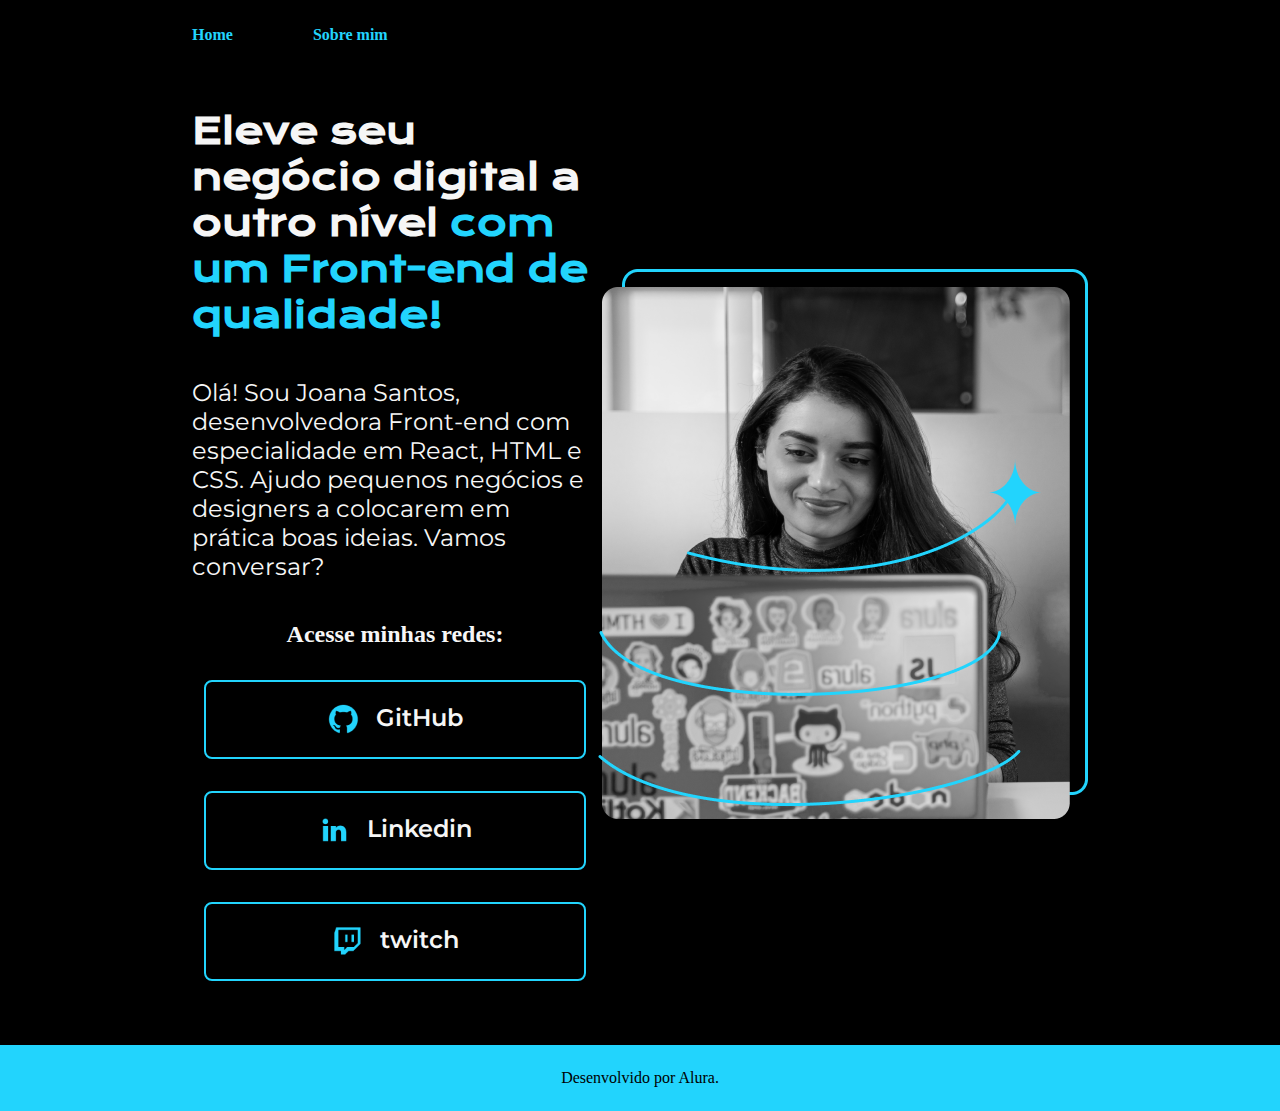
<file: index.html>
<!DOCTYPE html>
<html lang="pt-br">
<head>
    <meta charset="UTF-8">
    <meta http-equiv="X-UA-Compatible" content="IE=edge">
    <meta name="viewport" content="width=device-width, initial-scale=1.0">
    <title>Portfolio</title>
    <link rel="stylesheet" href="./styles/style.css">
</head>
<body>
    <header class="cabecalho">
        <nav class="cabecalho__menu">
            <a class="cabecalho__menu__link" href="index.html">Home</a>
            <a class="cabecalho__menu__link" href="about.html">Sobre mim</a>
        </nav>
    </header>

    <main class="apresentacao">
        <section class="apresentacao__conteudo">
        <h1 class="apresentacao__conteudo__titulo">Eleve seu negócio digital a outro nível
        <strong class="titulo-destaque">com um Front-end de qualidade!</strong></h1>
        <p class="apresentacao__conteudo__texto"> Olá! Sou Joana Santos, desenvolvedora Front-end com especialidade em React, HTML e CSS. Ajudo pequenos negócios e designers a colocarem em prática boas ideias. Vamos conversar?</p>
        <div class="apresentacao__links">
            <h2 class="apresentacao__links__subtitulo">Acesse minhas redes:</h2>
        <a class="apresentacao__links__link" href="https://github.com/rafaballerini">
            <img src="./assets/github.png">
            GitHub
        </a>
        <a class="apresentacao__links__link" href="https://linkedin.com/in/rafaellballerini">
            <img src="./assets/linkedin.png">
            Linkedin
        </a>
        <a class="apresentacao__links__link" href="https://twitch.tv/guilimadev">
            <img src="./assets/twitch.png">
            twitch
        </a>
    
    </div>
    </section>
        <img src="./assets/Imagem.png" alt="Foto da Joana Santos programando">
    </main>
    
    <footer class="rodape">
        <p>Desenvolvido por Alura.</p>
    </footer>
</body>
</html>
</file>
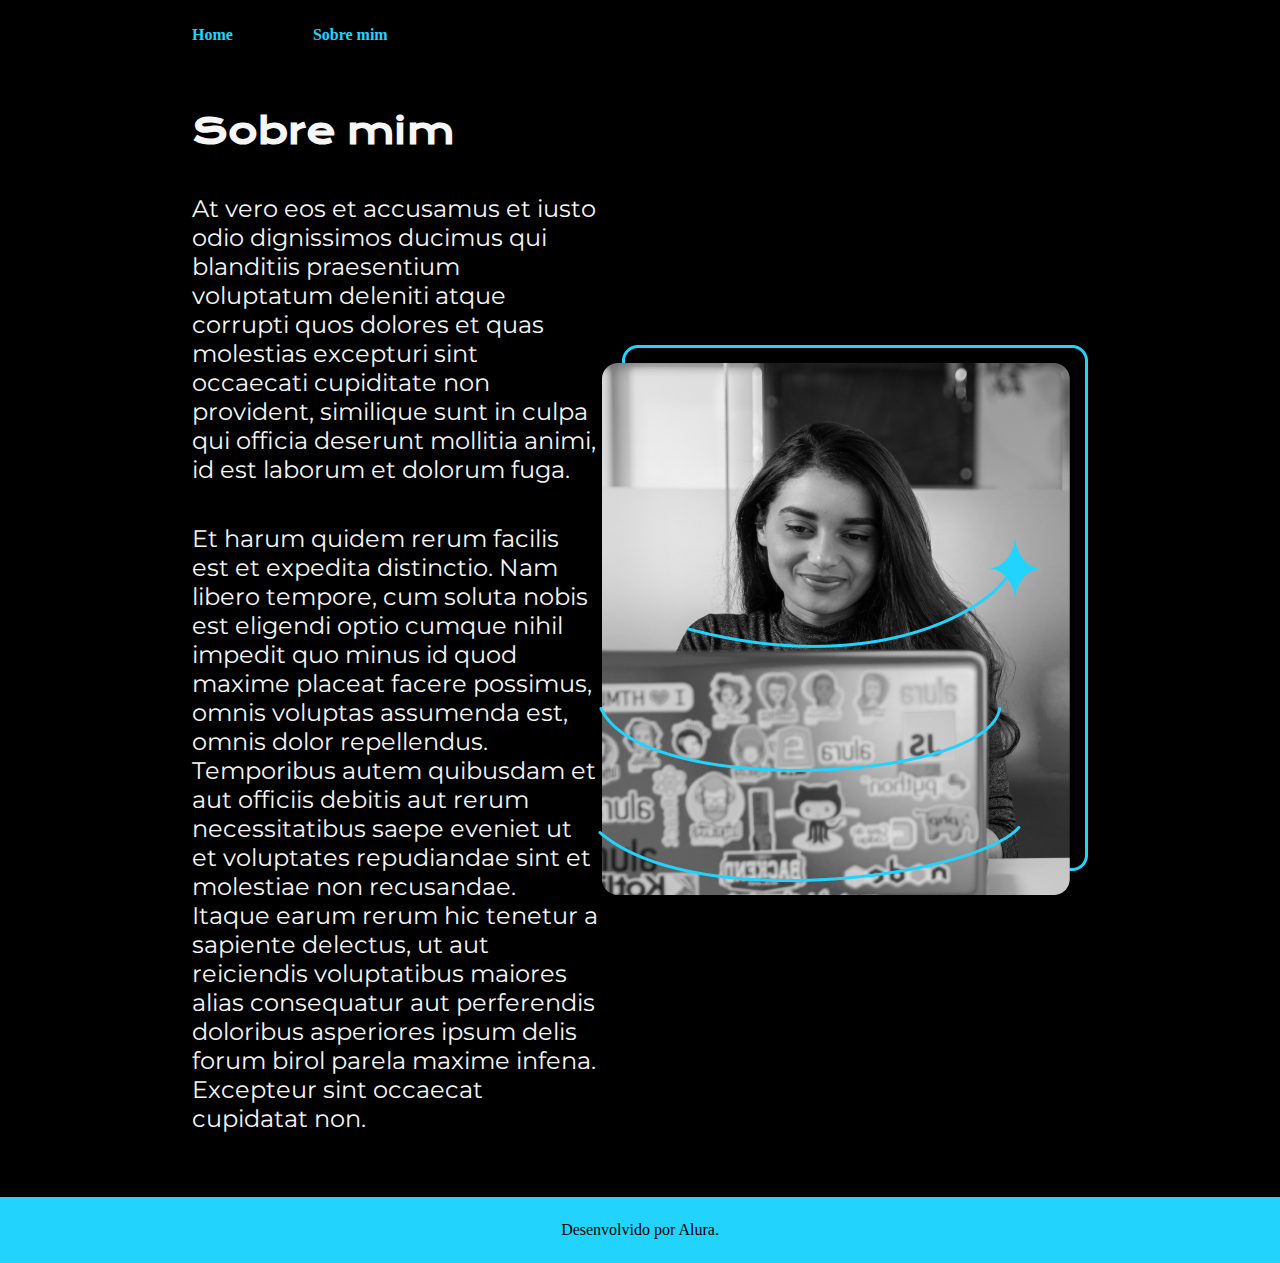
<file: about.html>
<!DOCTYPE html>
<html lang="pt-br">
<head>
    <meta charset="UTF-8">
    <meta http-equiv="X-UA-Compatible" content="IE=edge">
    <meta name="viewport" content="width=device-width, initial-scale=1.0">
    <title>Sobre mim</title>
    <link rel="stylesheet" href="./styles/style.css">
</head>
<body>
    <header class="cabecalho">
        <nav class="cabecalho__menu">
            <a class="cabecalho__menu__link" href="index.html">Home</a>
            <a class="cabecalho__menu__link" href="about.html">Sobre mim</a>
        </nav>
    </header>
    <main class="apresentacao">
        <section class="apresentacao__conteudo">
            <h1 class="apresentacao__conteudo__titulo">Sobre mim</h1>
            <p class="apresentacao__conteudo__texto">At vero eos et accusamus et iusto odio dignissimos ducimus qui blanditiis praesentium voluptatum deleniti atque corrupti quos dolores et quas molestias excepturi sint occaecati cupiditate non provident, similique sunt in culpa qui officia deserunt mollitia animi, id est laborum et dolorum fuga.</p>
            <p class="apresentacao__conteudo__texto">Et harum quidem rerum facilis est et expedita distinctio. Nam libero tempore, cum soluta nobis est eligendi optio cumque nihil impedit quo minus id quod maxime placeat facere possimus, omnis voluptas assumenda est, omnis dolor repellendus. Temporibus autem quibusdam et aut officiis debitis aut rerum necessitatibus saepe eveniet ut et voluptates repudiandae sint et molestiae non recusandae. Itaque earum rerum hic tenetur a sapiente delectus, ut aut reiciendis voluptatibus maiores alias consequatur aut perferendis doloribus asperiores ipsum delis forum birol parela maxime infena. Excepteur sint occaecat cupidatat non.</p>
        </section>
        <img src="./assets/Imagem.png" alt="Foto da Joana Santos programando">

    </main>
    <footer class="rodape">
        <p>Desenvolvido por Alura.</p>
    </footer>
</body>
</html>
</file>
<file: styles/style.css>
@import url('https://fonts.googleapis.com/css2?family=Krona+One&family=Montserrat:wght@400;600&family=Righteous&display=swap');

:root{
    --cor-principal: #000000;
    --cor-secundaria: #F6F6F6;
    --cor-terciaria: #22D4FD;
    --cor-hover: #272727;

    --fonte-principal: 'Krona One', sans-serif;
    --fonte-secundaria: 'Montserrat', sans-serif;
}

*{
    margin: 0;
    padding: 0;
}

body{
    box-sizing: border-box;
    /* height: 100vh; */
    background-color: var(--cor-principal);
    color: var(--cor-secundaria)
}

.cabecalho{
    padding: 2% 0 0 15%;
}

.cabecalho__menu{
    display: flex;
    gap: 80px;
}

.cabecalho__menu__link{
    font-family: var(--fonte-secundaria)
    font-size: 24px;
    font-weight: 600;
    color: var(--cor-terciaria);
    text-decoration: none;
}

.apresentacao{
    padding: 5% 15%;
    display: flex;
    align-items: center;
    justify-content: space-between;
}

.titulo-destaque{
    color: var(--cor-terciaria);
}

.apresentacao__conteudo{
    width: 615px;
    display: flex;
    flex-direction: column;
    gap: 40px;

}

.apresentacao__conteudo__titulo{
    font-size: 36px;
    font-family: var(--fonte-principal)
}

.apresentacao__conteudo__texto{
    font-size: 24px;
    font-family: var(--fonte-secundaria)
}

.apresentacao__links{
    display: flex;
    flex-direction: column;
    justify-content: space-between;
    align-items: center;
    gap: 32px;
}

.apresentacao_links_subtitulo{
    font-family: var(--fonte-principal)
    font-weight: 400;
    font-size: 24px;

}

.apresentacao__links__link{
    /* background-color: #22D4FD; */
    display: flex;
    justify-content: center;
    gap: 16px;
    border: 2px solid var(--cor-terciaria);
    width: 378px;
    text-align: center;
    border-radius: 8px;
    font-size: 24px;
    font-weight: 600;
    padding: 21.5px 0;
    text-decoration: none;
    color: var(--cor-secundaria);
    font-family: var(--fonte-secundaria)
}

.apresentacao__links__link:hover{
    background-color: var(--cor-hover);
}

.rodape{
color: var(--cor-principal);
background-color: var(--cor-terciaria);
padding: 24px;
text-align: center;
font-family: var(--fonte-secundaria)
font-size: 24px;
font-weight: 400;
}
</file>
